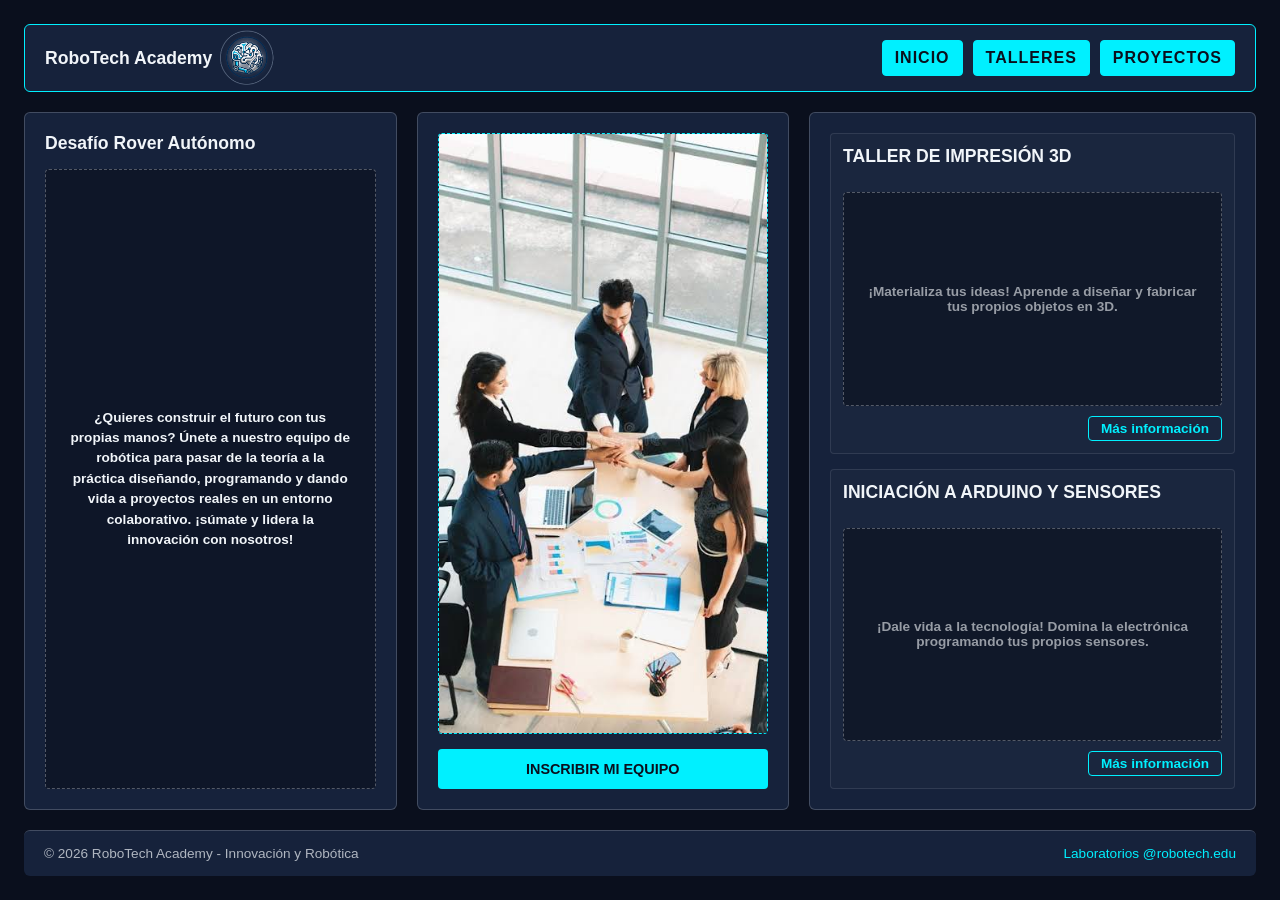
<file: index.html>
<!DOCTYPE html>
<html lang="es">
<head>
    <meta charset="UTF-8">
    <meta name="viewport" content="width=device-width, initial-scale=1.0">
    <title>RoboTech Academy</title>
    <link rel="stylesheet" href="style.css">
</head>
<body>

    <header class="main-header">
        <div class="logo-area">
            <span>RoboTech Academy</span>
            <img class="logo-image" src="Emblema de cerebro IA y mano robótica.png" alt="Emblema de cerebro y mano robótica">
        </div>
        <nav class="main-nav">
            <button type="button" class="nav-title" data-highlight="intro">INICIO</button>
            <button type="button" class="nav-title" data-highlight="workshops">TALLERES</button>
            <button type="button" class="nav-title" data-highlight="email">PROYECTOS</button>
        </nav>
    </header>

    <main class="grid-container">
        
        <section class="column col-rover" id="intro">
            <h2>Desafío Rover Autónomo</h2>
            <div class="card-content">
                <p class="intro-tag">¿Quieres construir el futuro con tus propias manos? Únete a nuestro equipo de robótica para pasar de la teoría a la práctica diseñando, programando y dando vida a proyectos reales en un entorno colaborativo. ¡súmate y lidera la innovación con nosotros!</p>
            </div>
        </section>

        <section class="column col-middle">
            <img class="image-placeholder" src="images.jpeg" alt="Grupo de robótica">
            <a href="index2.html" class="btn-enroll">Inscribir Mi Equipo</a>
        </section>

        <section class="column col-workshops">
            <div class="workshop-card">
                <h3>TALLER DE IMPRESIÓN 3D</h3>
                <div class="card-content">
                    <p class="intro-tag">¡Materializa tus ideas! Aprende a diseñar y fabricar tus propios objetos en 3D.</p>
                </div>
                <a href="index3.html" class="link-btn">Más información</a>
            </div>

            <div class="workshop-card">
                <h3>INICIACIÓN A ARDUINO Y SENSORES</h3>
                <div class="card-content">
                    <p class="intro-tag">¡Dale vida a la tecnología! Domina la electrónica programando tus propios sensores.</p>
                </div>
                <a href="index4.html" class="link-btn">Más información</a>
            </div>
        </section>

    </main>

    <footer class="main-footer">
        <p>© 2026 RoboTech Academy - Innovación y Robótica</p>
        <p class="footer-email" id="email">Laboratorios @robotech.edu</p>
    </footer>

    <script>
        const navigationTargets = {
            intro: {
                highlights: [document.querySelector("#intro")],
                scrollTarget: document.querySelector("#intro")
            },
            workshops: {
                highlights: document.querySelectorAll(".workshop-card"),
                scrollTarget: document.querySelector(".col-workshops")
            },
            email: {
                highlights: [document.querySelector("#email")],
                scrollTarget: document.querySelector("#email")
            }
        };

        document.querySelectorAll(".nav-title").forEach((button) => {
            button.addEventListener("click", () => {
                document.querySelectorAll(".highlighted").forEach((target) => {
                    target.classList.remove("highlighted");
                });

                const { highlights, scrollTarget } = navigationTargets[button.dataset.highlight];

                highlights.forEach((target) => {
                    target.classList.add("highlighted");
                });

                scrollTarget.scrollIntoView({ behavior: "smooth", block: "center" });
            });
        });
    </script>

</body>
</html>
</file>
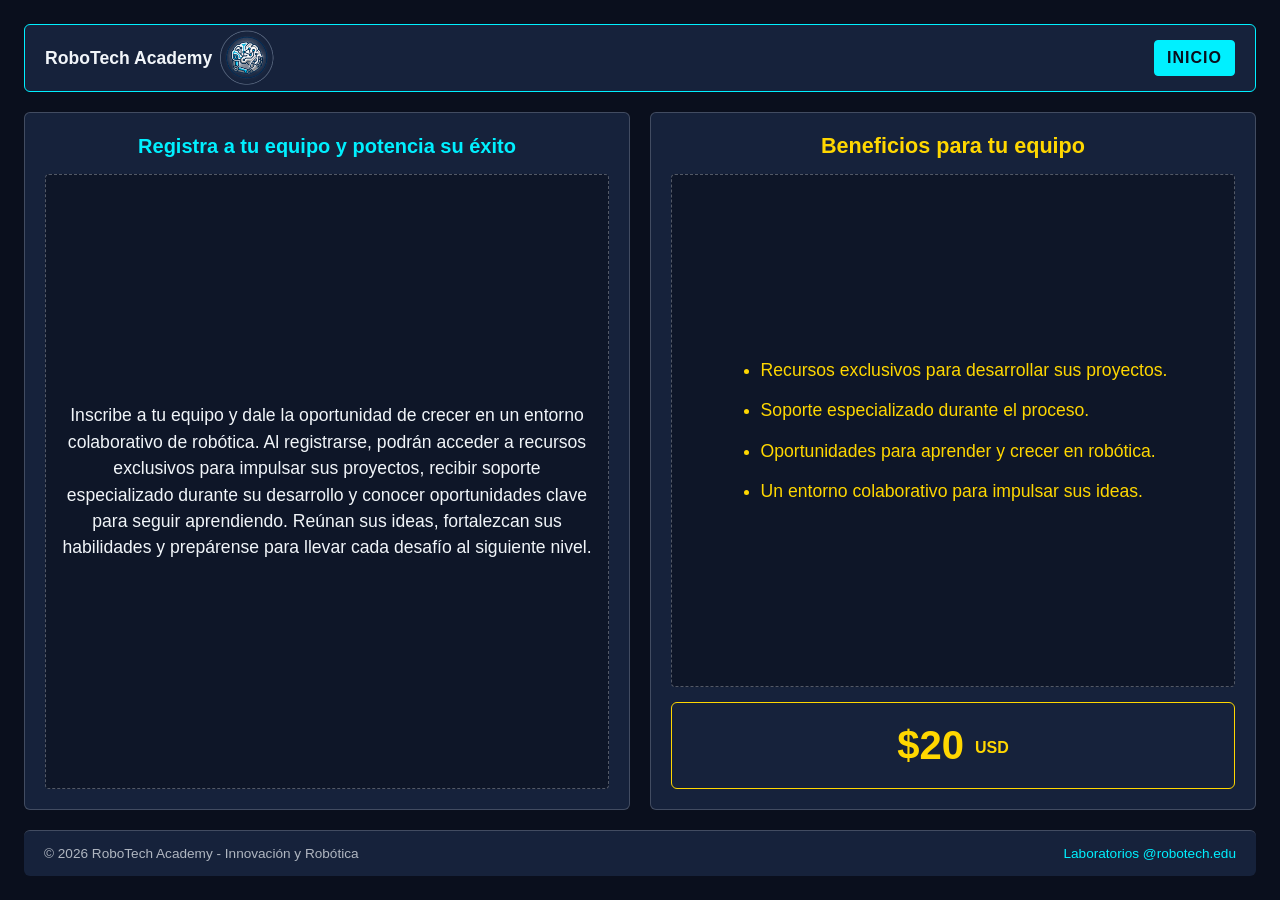
<file: index2.html>
<!DOCTYPE html>
<html lang="es">
<head>
    <meta charset="UTF-8">
    <meta name="viewport" content="width=device-width, initial-scale=1.0">
    <title>Mi equipo</title>
    <link rel="stylesheet" href="style.css">
</head>
<body>
    <header class="main-header">
        <div class="logo-area">
            <span>RoboTech Academy</span>
            <img class="logo-image" src="Emblema de cerebro IA y mano robótica.png" alt="Emblema de cerebro y mano robótica">
        </div>
        <nav class="main-nav">
            <a href="index.html" class="nav-title">INICIO</a>
        </nav>
    </header>
    <main class="team-grid">
        <section class="team-section team-section-featured">
            <div class="team-title">
                Registra a tu equipo y potencia su éxito
            </div>
            <div class="team-intro">
                Inscribe a tu equipo y dale la oportunidad de crecer en un entorno colaborativo de robótica. Al registrarse, podrán acceder a recursos exclusivos para impulsar sus proyectos, recibir soporte especializado durante su desarrollo y conocer oportunidades clave para seguir aprendiendo. Reúnan sus ideas, fortalezcan sus habilidades y prepárense para llevar cada desafío al siguiente nivel.
            </div>
        </section>
        <section class="team-section team-section-benefits">
            <div class="team-title">
                Beneficios para tu equipo
            </div>
            <div class="team-intro team-benefits">
                <ul>
                    <li>Recursos exclusivos para desarrollar sus proyectos.</li>
                    <li>Soporte especializado durante el proceso.</li>
                    <li>Oportunidades para aprender y crecer en robótica.</li>
                    <li>Un entorno colaborativo para impulsar sus ideas.</li>
                </ul>
            </div>
            <button class="price-button" type="button" aria-label="Precio: 20 dólares">
                $20 <span>USD</span>
            </button>
        </section>
    </main>
    <footer class="main-footer">
        <p>© 2026 RoboTech Academy - Innovación y Robótica</p>
        <p class="footer-email">Laboratorios @robotech.edu</p>
    </footer>
</body>
</html>
</file>
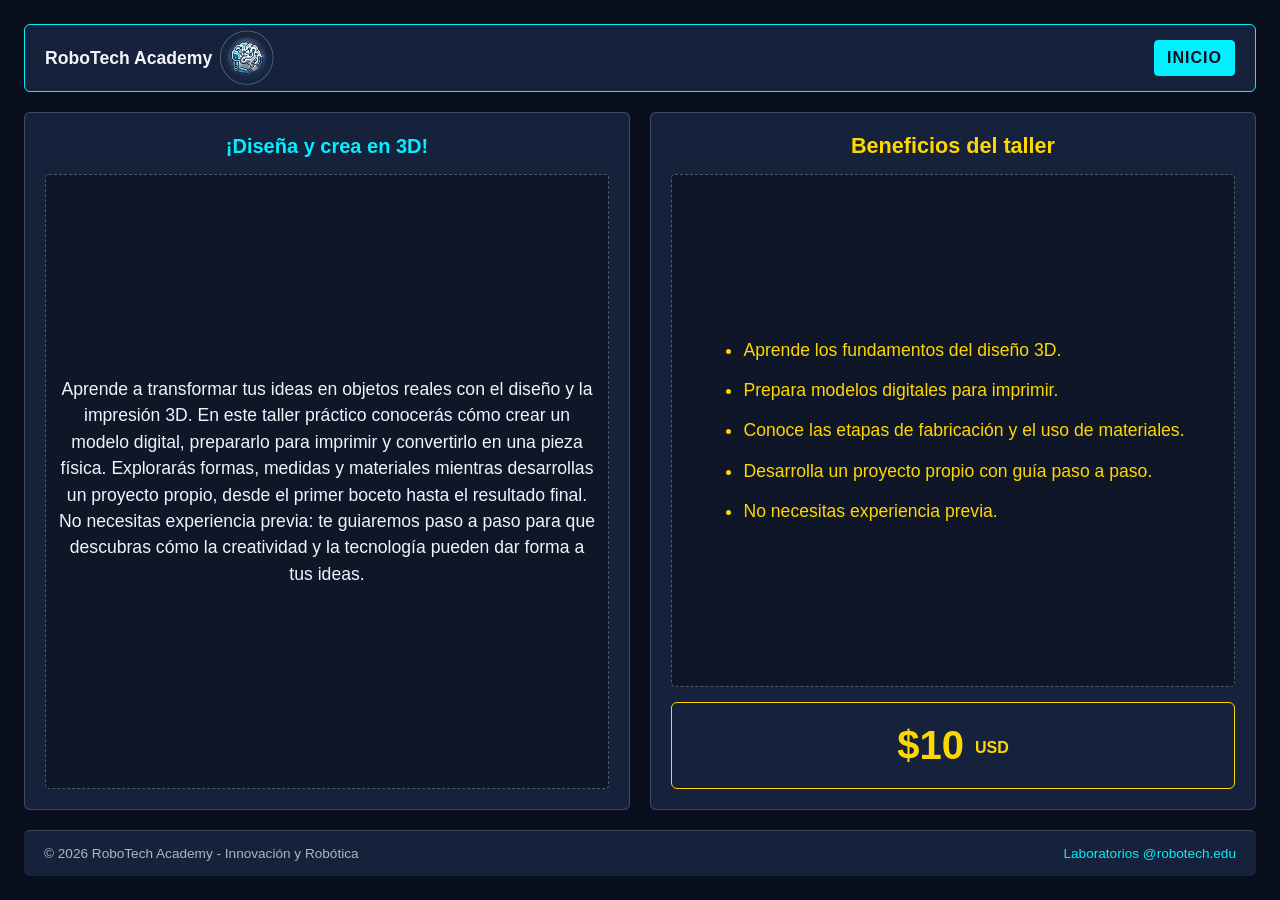
<file: index3.html>
<!DOCTYPE html>
<html lang="es">
<head>
    <meta charset="UTF-8">
    <meta name="viewport" content="width=device-width, initial-scale=1.0">
    <title>Taller de impresión 3D</title>
    <link rel="stylesheet" href="style.css">
</head>
<body>
    <header class="main-header">
        <div class="logo-area">
            <span>RoboTech Academy</span>
            <img class="logo-image" src="Emblema de cerebro IA y mano robótica.png" alt="Emblema de cerebro y mano robótica">
        </div>
        <nav class="main-nav">
            <a href="index.html" class="nav-title">INICIO</a>
        </nav>
    </header>
    <main class="team-grid">
        <section class="team-section team-section-featured">
            <div class="team-title">
                ¡Diseña y crea en 3D!
            </div>
            <div class="team-intro">
                Aprende a transformar tus ideas en objetos reales con el diseño y la impresión 3D. En este taller práctico conocerás cómo crear un modelo digital, prepararlo para imprimir y convertirlo en una pieza física. Explorarás formas, medidas y materiales mientras desarrollas un proyecto propio, desde el primer boceto hasta el resultado final. No necesitas experiencia previa: te guiaremos paso a paso para que descubras cómo la creatividad y la tecnología pueden dar forma a tus ideas.
            </div>
        </section>
        <section class="team-section team-section-benefits">
            <div class="team-title">
                Beneficios del taller
            </div>
            <div class="team-intro team-benefits">
                <ul>
                    <li>Aprende los fundamentos del diseño 3D.</li>
                    <li>Prepara modelos digitales para imprimir.</li>
                    <li>Conoce las etapas de fabricación y el uso de materiales.</li>
                    <li>Desarrolla un proyecto propio con guía paso a paso.</li>
                    <li>No necesitas experiencia previa.</li>
                </ul>
            </div>
            <button class="price-button" type="button" aria-label="Precio: 10 dólares">
                $10 <span>USD</span>
            </button>
        </section>
    </main>
    <footer class="main-footer">
        <p>© 2026 RoboTech Academy - Innovación y Robótica</p>
        <p class="footer-email">Laboratorios @robotech.edu</p>
    </footer>
</body>
</html>
</file>
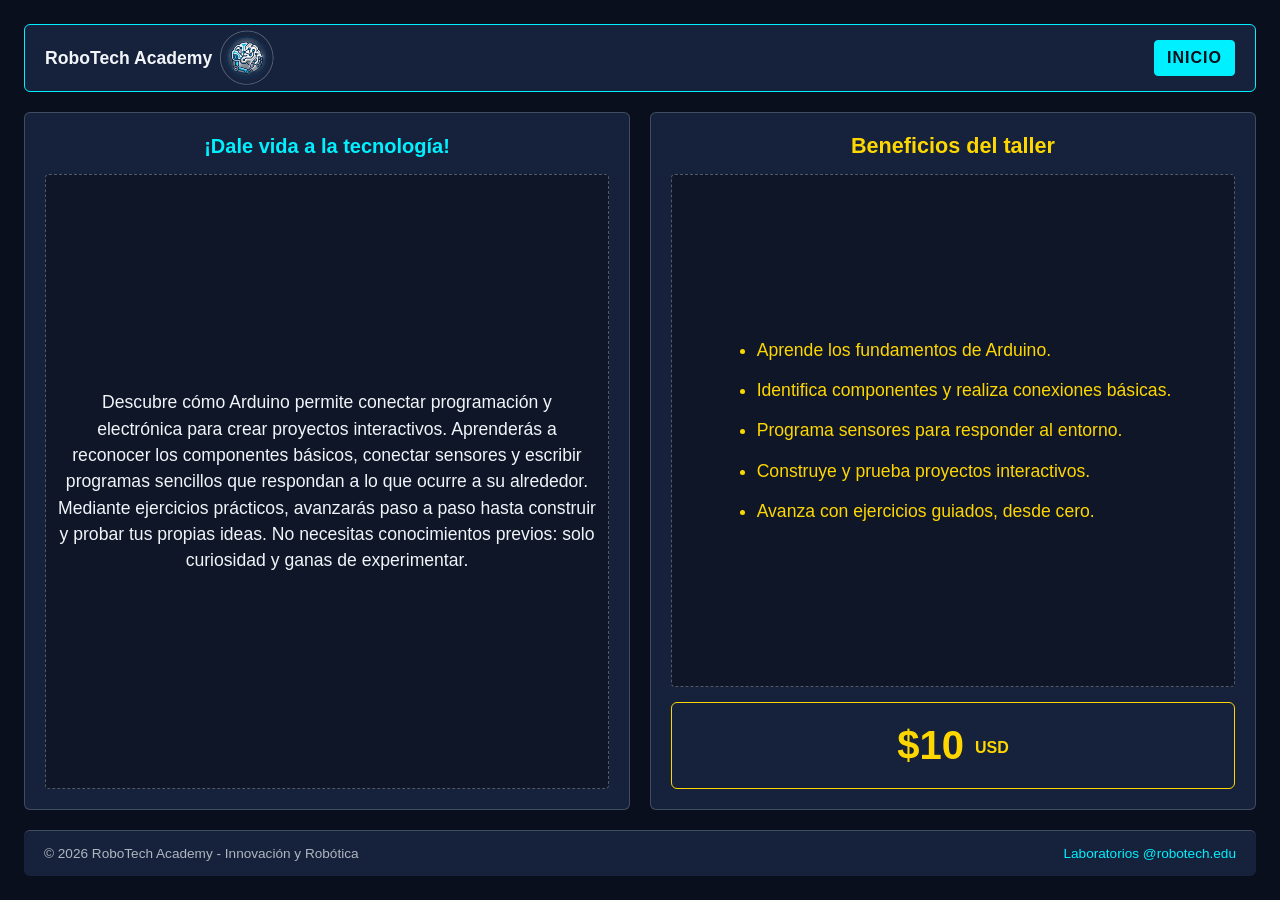
<file: index4.html>
<!DOCTYPE html>
<html lang="es">
<head>
    <meta charset="UTF-8">
    <meta name="viewport" content="width=device-width, initial-scale=1.0">
    <title>Iniciación a Arduino y sensores</title>
    <link rel="stylesheet" href="style.css">
</head>
<body>
    <header class="main-header">
        <div class="logo-area">
            <span>RoboTech Academy</span>
            <img class="logo-image" src="Emblema de cerebro IA y mano robótica.png" alt="Emblema de cerebro y mano robótica">
        </div>
        <nav class="main-nav">
            <a href="index.html" class="nav-title">INICIO</a>
        </nav>
    </header>
    <main class="team-grid">
        <section class="team-section team-section-featured">
            <div class="team-title">
                ¡Dale vida a la tecnología!
            </div>
            <div class="team-intro">
                Descubre cómo Arduino permite conectar programación y electrónica para crear proyectos interactivos. Aprenderás a reconocer los componentes básicos, conectar sensores y escribir programas sencillos que respondan a lo que ocurre a su alrededor. Mediante ejercicios prácticos, avanzarás paso a paso hasta construir y probar tus propias ideas. No necesitas conocimientos previos: solo curiosidad y ganas de experimentar.
            </div>
        </section>
        <section class="team-section team-section-benefits">
            <div class="team-title">
                Beneficios del taller
            </div>
            <div class="team-intro team-benefits">
                <ul>
                    <li>Aprende los fundamentos de Arduino.</li>
                    <li>Identifica componentes y realiza conexiones básicas.</li>
                    <li>Programa sensores para responder al entorno.</li>
                    <li>Construye y prueba proyectos interactivos.</li>
                    <li>Avanza con ejercicios guiados, desde cero.</li>
                </ul>
            </div>
            <button class="price-button" type="button" aria-label="Precio: 10 dólares">
                $10 <span>USD</span>
            </button>
        </section>
    </main>
    <footer class="main-footer">
        <p>© 2026 RoboTech Academy - Innovación y Robótica</p>
        <p class="footer-email">Laboratorios @robotech.edu</p>
    </footer>
</body>
</html>
</file>
<file: style.css>
:root {
    --fondo-principal: #0A0F1D;
    --fondo-tarjetas: #16223B;
    --color-texto: #F1F5F9;
    --acento-neon: #00F0FF;
}

* {
    box-sizing: border-box;
    margin: 0;
    padding: 0;
}

body {
    font-family: 'Segoe UI', Tahoma, Geneva, Verdana, sans-serif;
    background-color: var(--fondo-principal);
    color: var(--color-texto);
    min-height: 100vh;
    padding: 24px;
    display: flex;
    flex-direction: column;
    gap: 20px; 
}

.main-header {
    display: flex;
    justify-content: space-between;
    align-items: center;
    background-color: var(--fondo-tarjetas);
    border: 1px solid var(--acento-neon);
    border-radius: 6px;
    padding: 15px 20px;
}

.main-nav {
    display: flex;
    gap: 10px;
}

.logo-area {
    display: flex;
    align-items: center;
    gap: 12px;
    font-weight: bold;
    font-size: 1.1rem;
    position: relative;
    padding-right: 106px;
}

.logo-image {
    width: 110px;
    height: 110px;
    object-fit: contain;
    position: absolute;
    top: 50%;
    right: 16px;
    transform: translateY(-50%);
}

.nav-title {
    font-family: inherit;
    font-weight: 600;
    font-size: 1rem;
    letter-spacing: 1px;
    color: var(--fondo-principal);
    text-decoration: none;
    background-color: var(--acento-neon);
    border: 1px solid var(--acento-neon);
    border-radius: 4px;
    padding: 8px 12px;
    cursor: pointer;
}

.highlighted {
    outline: 2px solid #ff8c00;
    outline-offset: 3px;
}

.grid-container {
    display: grid;
    grid-template-columns: 1fr 1fr 1.2fr; 
    gap: 20px;
    flex-grow: 1;
}

.column {
    background-color: var(--fondo-tarjetas);
    border: 1px solid rgba(241, 245, 249, 0.2);
    border-radius: 6px;
    padding: 20px;
    display: flex;
    flex-direction: column;
}

.team-section {
    background-color: var(--fondo-tarjetas);
    border: 1px solid rgba(241, 245, 249, 0.2);
    border-radius: 6px;
    padding: 20px;
    display: flex;
    flex-direction: column;
    gap: 15px;
}

.team-grid {
    display: grid;
    grid-template-columns: repeat(2, minmax(0, 1fr));
    gap: 20px;
    flex-grow: 1;
}

.team-title {
    font-size: 1.1rem;
    font-weight: 600;
}

.team-intro {
    background-color: rgba(10, 15, 29, 0.6);
    border: 1px dashed rgba(241, 245, 249, 0.3);
    border-radius: 4px;
    padding: 15px;
    flex-grow: 1;
    color: rgba(241, 245, 249, 0.6);
}

.team-section-featured {
    text-align: center;
}

.team-section-featured .team-title {
    color: var(--acento-neon);
    font-size: 1.25rem;
    line-height: 1.3;
}

.team-section-featured .team-intro {
    display: flex;
    align-items: center;
    justify-content: center;
    color: var(--color-texto);
    padding: 12px;
    font-size: 1.1rem;
    line-height: 1.5;
    overflow-wrap: break-word;
}

.team-benefits ul {
    display: grid;
    gap: 14px;
    padding-left: 22px;
    font-size: 1.1rem;
    line-height: 1.5;
}

.team-section-benefits {
    color: #FFD700;
}

.team-section-benefits .team-title {
    font-size: 1.35rem;
    text-align: center;
}

.team-section-benefits .team-intro {
    display: flex;
    align-items: center;
    justify-content: center;
    color: inherit;
}

.team-section-benefits .team-benefits ul {
    width: fit-content;
}

.price-button {
    width: 100%;
    padding: 20px 16px;
    border: 1px solid currentColor;
    border-radius: 6px;
    background-color: transparent;
    color: inherit;
    font: inherit;
    font-size: 2.5rem;
    font-weight: 700;
    cursor: pointer;
}

.price-button span {
    font-size: 1rem;
    vertical-align: middle;
}

h2, h3 {
    font-size: 1.1rem;
    margin-bottom: 15px;
    font-weight: 600;
}

.card-content {
    background-color: rgba(10, 15, 29, 0.6);
    border: 1px dashed rgba(241, 245, 249, 0.3);
    border-radius: 4px;
    padding: 15px;
    flex-grow: 1;
}

.col-rover .card-content {
    display: flex;
    align-items: center;
    justify-content: center;
    padding: 24px;
    text-align: center;
}

.col-rover .intro-tag {
    color: var(--color-texto);
    font-size: 0.85rem;
    line-height: 1.5;
}

.intro-tag {
    color: rgba(241, 245, 249, 0.6);
    font-size: 0.85rem;
    font-weight: bold;
}

.col-middle {
    justify-content: space-between;
}

.image-placeholder {
    border: 1px dashed var(--acento-neon);
    border-radius: 4px;
    flex-grow: 1;
    width: 100%;
    min-height: 0;
    margin-bottom: 15px;
    object-fit: cover;
}

.btn-enroll {
    display: block;
    background-color: var(--acento-neon);
    color: var(--fondo-principal);
    border: none;
    border-radius: 4px;
    padding: 12px;
    font-weight: bold;
    cursor: pointer;
    text-transform: uppercase;
    font-size: 0.9rem;
    text-align: center;
    text-decoration: none;
    transition: background 0.2s;
}

.col-workshops {
    gap: 15px;
}

.workshop-card {
    border: 1px solid rgba(241, 245, 249, 0.1);
    background-color: rgba(255, 255, 255, 0.02);
    border-radius: 4px;
    padding: 12px;
    display: flex;
    flex-direction: column;
    gap: 10px;
    flex: 1 1 0;
    min-height: 0;
}

.workshop-card .card-content {
    display: flex;
    align-items: center;
    justify-content: center;
    min-height: 0;
    text-align: center;
}

.workshop-card .intro-tag {
    overflow-wrap: anywhere;
}

.link-btn {
    align-self: flex-end;
    flex-shrink: 0;
    margin-top: auto;
    color: var(--acento-neon);
    text-decoration: none;
    font-size: 0.85rem;
    font-weight: bold;
    border: 1px solid var(--acento-neon);
    padding: 4px 12px;
    border-radius: 4px;
}

.main-footer {
    display: flex;
    justify-content: space-between;
    align-items: center;
    background-color: var(--fondo-tarjetas);
    border-top: 1px solid rgba(241, 245, 249, 0.2);
    padding: 15px 20px;
    font-size: 0.85rem;
    border-radius: 6px;
    color: rgba(241, 245, 249, 0.7);
}

.footer-email {
    color: var(--acento-neon);
}

@media (max-width: 700px) {
    .main-header {
        align-items: flex-start;
        flex-direction: column;
        gap: 15px;
    }

    .main-nav {
        flex-wrap: wrap;
    }

    .grid-container {
        grid-template-columns: 1fr;
    }

    .team-grid {
        grid-template-columns: 1fr;
    }
}
</file>
